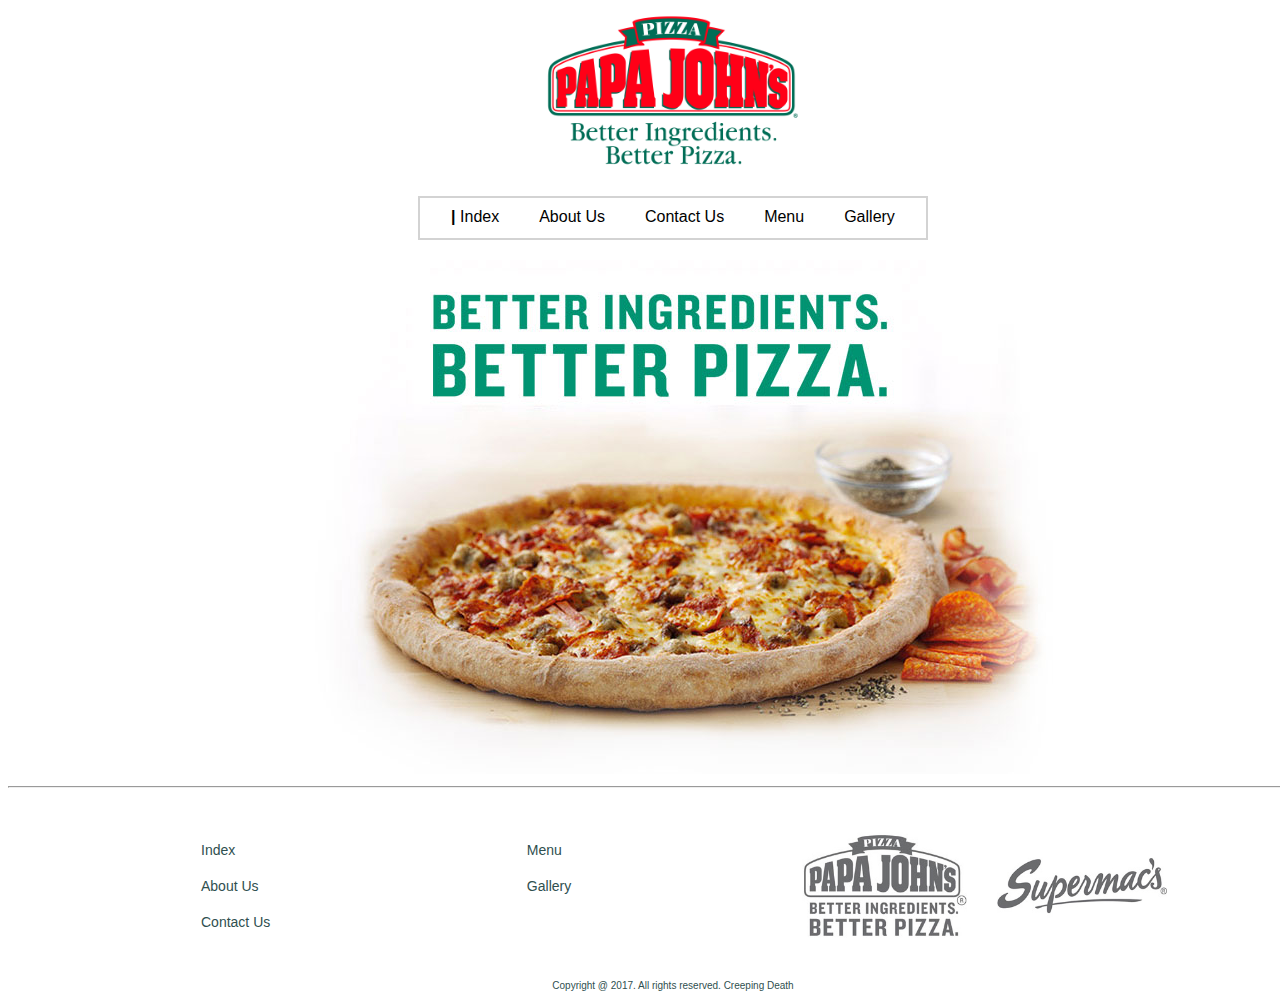
<file: index.html>
<!DOCTYPE html>
<!-- Here is where the Index page document starts -->
<html>
<!-- This div tag is to preserve the dimensions of the document -->
<div id="whole">
	<!-- Here is where the head of our Index starts -->
	<head>
		<!-- Here is where one defines the title of the Index -->
		<title> Papa John's Pizza Restaurant | Pizza Delivery Ireland</title>
		<!-- Here is where one inserts the icon o the title --> 
		<link rel="icon" type="image/png" href="images/PapaJohns.png" />
		<!-- Here is where one inserts the style file for the Index -->
		<link href="css/styleIndex.css" type="text/css" rel="stylesheet" />
		<!-- Here one finds the main div tag for the header -->
		<div id="main">
			<!-- Here one finds the div tag for the company's logo -->
			<div id="headDiv">
				<!-- Here is inserted the company's logo -->
				<a href="index.html"><img src="images/PapaJohns.png" alt="Papa John's" title="Papa John's"/></a>
			</div>
			<!-- Here one finds the div tag for the Navigation bar or breadcrums -->
			<div id="navBarDiv">
				<ul>
					<li><a href="index.html"><b>|</b> Index</a></li>
					<li><a href="aboutUs.html">About Us</a></li>
					<li><a href="contactUs.html">Contact Us</a></li>
					<li><a href="menu.html">Menu</a></li>
					<li><a href="gallery.html">Gallery</a></li>
				</ul>
			</div>
		</div>
	</head>
	<!-- Here is where starts the body of the index -->
	<body>
		<!-- Here starts the company's product image div tag -->
		<div id="companysImageDiv">
			<!-- Here is inserted the company's famous pizza image -->
			<img src="images/papajohns.jpg" alt="Papa John's Pizza" title="Papa John's Pizza"/>
		</div>
	</body>
	<!-- Here starts the footer of the Index -->
	<footer>
		<hr />
		<div id="mainFooter">
			<!-- Here one finds the div tags that make up the footer -->
			<div id="leftFooter">
				<ul>
					<li><a href="index.html">Index</a></li>
					<li><a href="aboutUs.html">About Us</a></li>
					<li><a href="contactUs.html">Contact Us</a></li>
				</ul>
			</div>
			<div id="middleFooter">
				<ul>
					<li><a href="menu.html">Menu</a></li>
					<li><a href="gallery.html">Gallery</a></li>
				</ul>
			</div>
			<div id="rightFooter">
				<img src="images/SupermacsPapaJohnsLogos.png" alt="Supermac's and Papa John's Pizza" title="Supermac's and Papa John's Pizza"/>
			</div>
		</div>
		<div id="copyright">
			<p>Copyright @ 2017. All rights reserved. Creeping Death</p>
		</div>
	</footer>
</div>
</html>
</file>
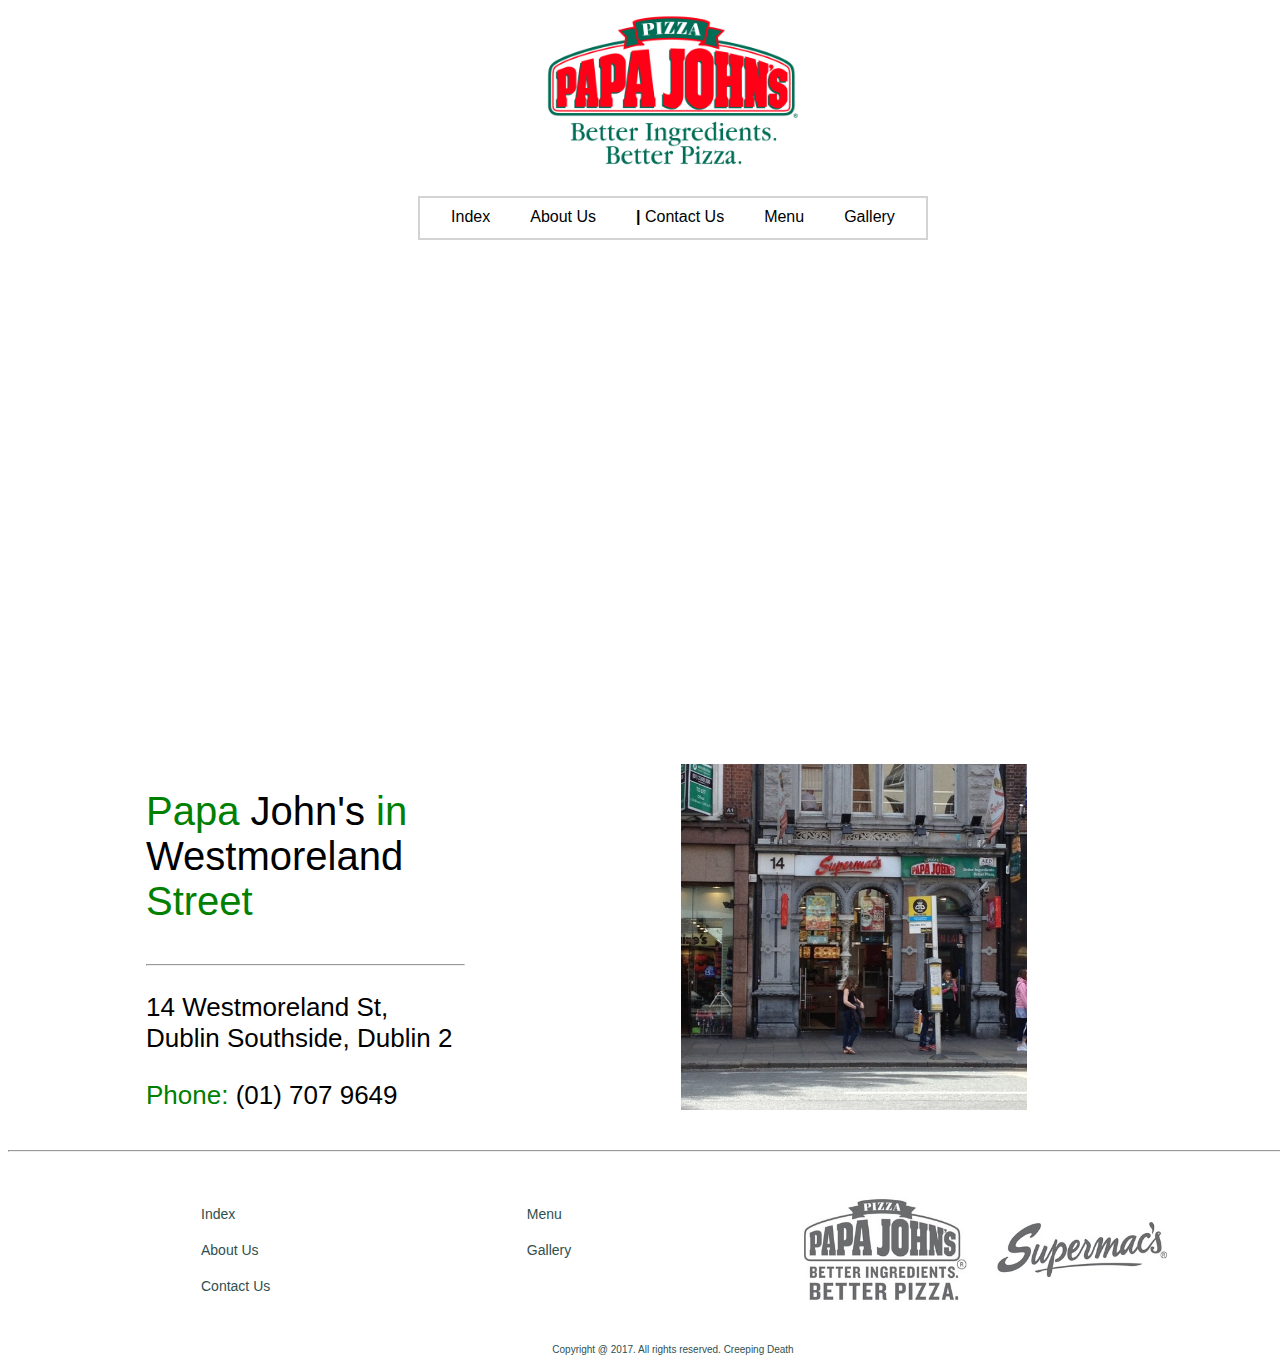
<file: contactUs.html>
<!DOCTYPE html>
<!-- Here is where the Contact Us page document starts -->
<html>
<!-- This div tag is to preserve the dimensions of the document -->
<div id="whole">
	<!-- Here is where the head of our Contact Us starts -->
	<head>
		<!-- Here is where one defines the title of the Contact us -->
		<title> Contact Papa John's Pizza Restaurant in Ireland</title>
		<!-- Here is where one inserts the icon o the title --> 
		<link rel="icon" type="image/png" href="images/PapaJohns.png" />
		<!-- Here is where one inserts the style file for the About us -->
		<link href="css/styleContactUs.css" type="text/css" rel="stylesheet" />
		<!-- Here one finds the main div tag for the header -->
		<div id="main">
			<!-- Here one finds the div tag for the company's logo -->
			<div id="headDiv">
				<!-- Here is inserted the company's logo -->
				<a href="index.html"><img id="image1" src="images/PapaJohns.png" alt="Papa John's" title="Papa John's"/></a>
			</div>
			<!-- Here one finds the div tag for the Navigation bar or breadcrums -->
			<div id="navBarDiv">
				<ul>
					<li><a href="index.html">Index</a></li>
					<li><a href="aboutUs.html">About Us</a></li>
					<li><a href="contactUs.html"><b>|</b>  Contact Us</a></li>
					<li><a href="menu.html">Menu</a></li>
					<li><a href="gallery.html">Gallery</a></li>
				</ul>
			</div>
			<!-- This is the map location of the restaurant -->
			<div>
				<iframe src="https://www.google.com/maps/embed?pb=!1m18!1m12!1m3!1d2381.8327535631884!2d-6.261663484760378!3d53.34624998242041!2m3!1f0!2f0!3f0!3m2!1i1024!2i768!4f13.1!3m3!1m2!1s0x48670e84c62e0f03%3A0x36bf9b187fe7493!2s14+Westmoreland+St%2C+Temple+Bar%2C+Dublin+2%2C+D02+FA31!5e0!3m2!1sen!2sie!4v1489685655315" width="100%" height="480" frameborder="0" style="border:0" allowfullscreen></iframe>
			</div>
		</div>
	</head>
	<body>
		<!-- Here starts the main div tag of the body -->
		<div id="mainBody">
				<div id="firstDiv">
					<p id="one"><a id="two">Papa</a> John's <a id="two">in</a> Westmoreland <a id="two">Street</a></p>
					<hr />
					<p id="info">14 Westmoreland St, Dublin Southside, Dublin 2</p>
					<p id="info"><a id="two">Phone:</a> (01) 707 9649</p>
				</div>
				<div id="secondDiv">
					<img src="images/papawest.jpg" alt="Papa John's" title="Papa John's" height="50%" width="50%"/>
				</div>
		</div>
	</body>
	<!-- Here starts the footer of the Contact Us -->
	<footer>
		<hr />
		<div id="mainFooter">
			<!-- Here one finds the div tags that make up the footer -->
			<div id="leftFooter">
				<ul>
					<li><a href="index.html">Index</a></li>
					<li><a href="aboutUs.html">About Us</a></li>
					<li><a href="contactUs.html">Contact Us</a></li>
				</ul>
			</div>
			<div id="middleFooter">
				<ul>
					<li><a href="menu.html">Menu</a></li>
					<li><a href="gallery.html">Gallery</a></li>
				</ul>
			</div>
			<div id="rightFooter">
				<img src="images/SupermacsPapaJohnsLogos.png" alt="Supermac's and Papa John's Pizza" title="Supermac's and Papa John's Pizza"/>
			</div>
		</div>
		<div id="copyright">			
			<p>Copyright @ 2017. All rights reserved. Creeping Death</p>
		</div>
	</footer>
</div>
</html>
</file>
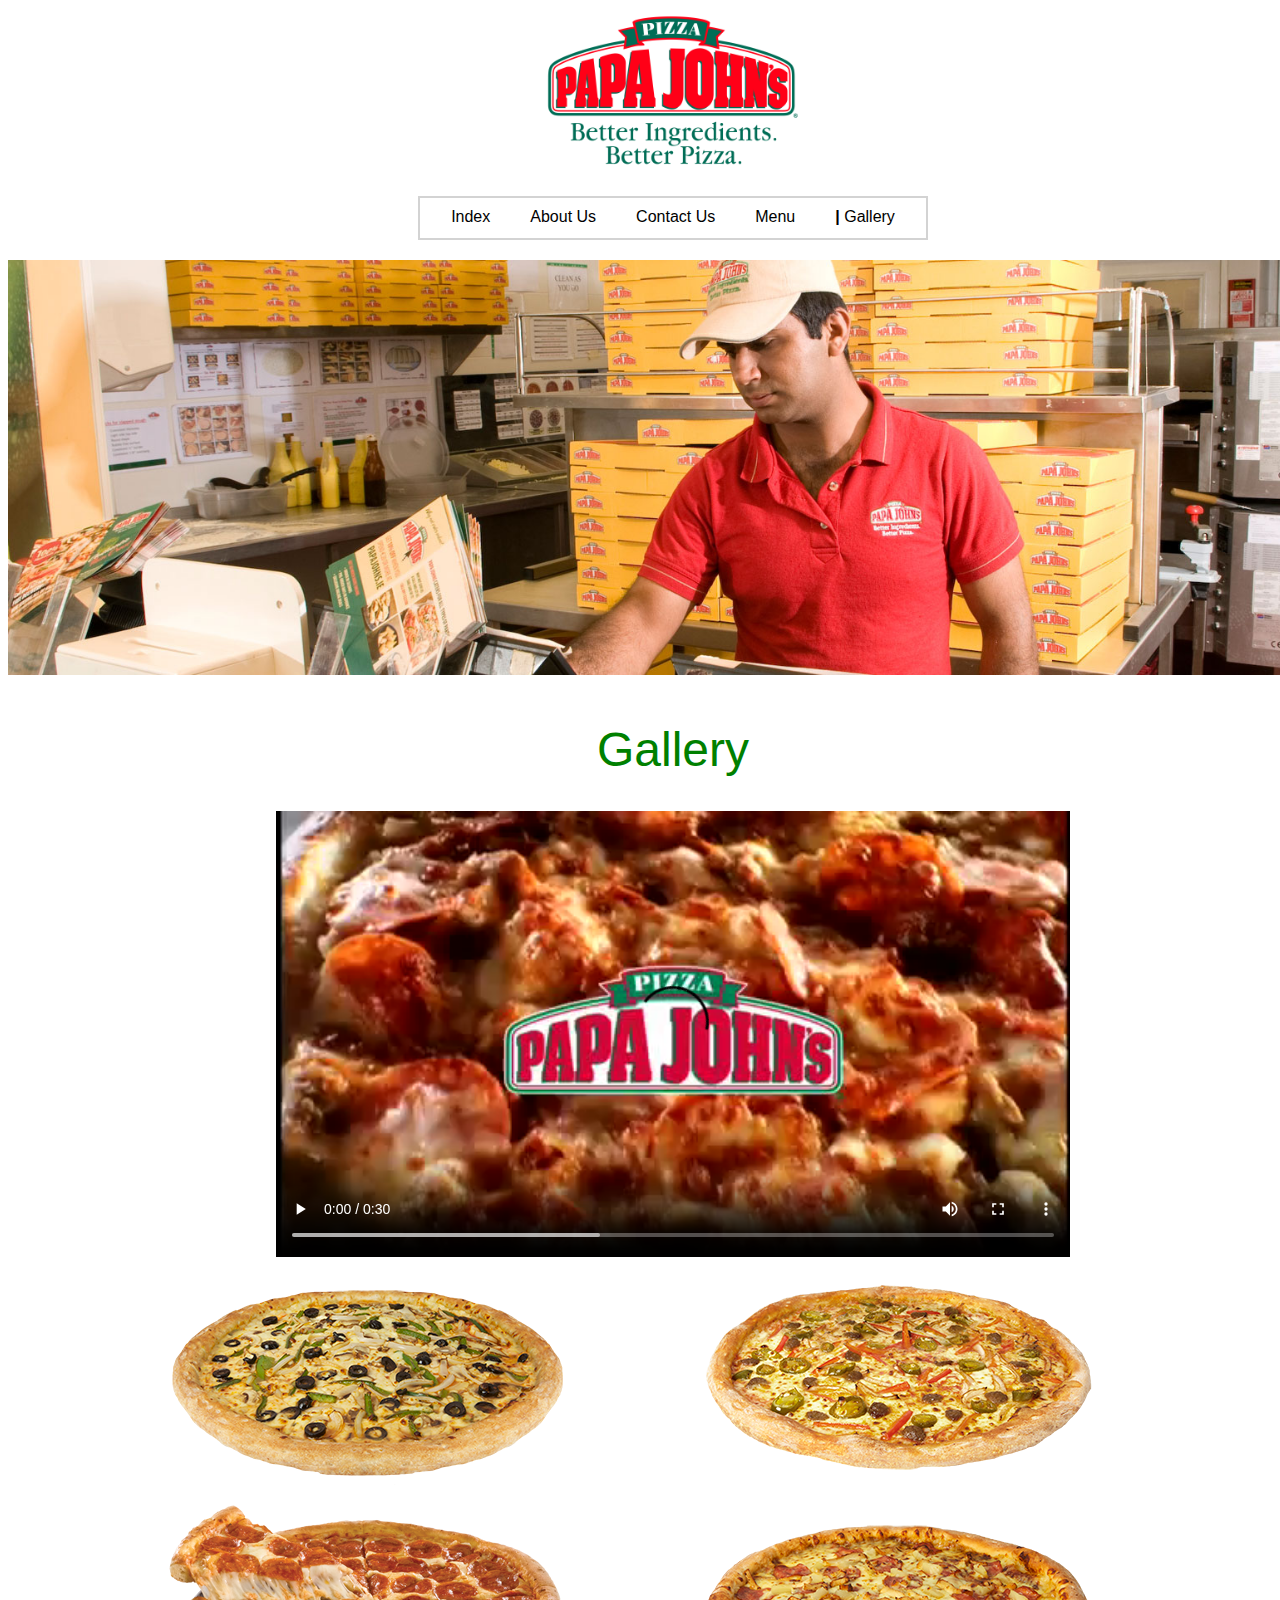
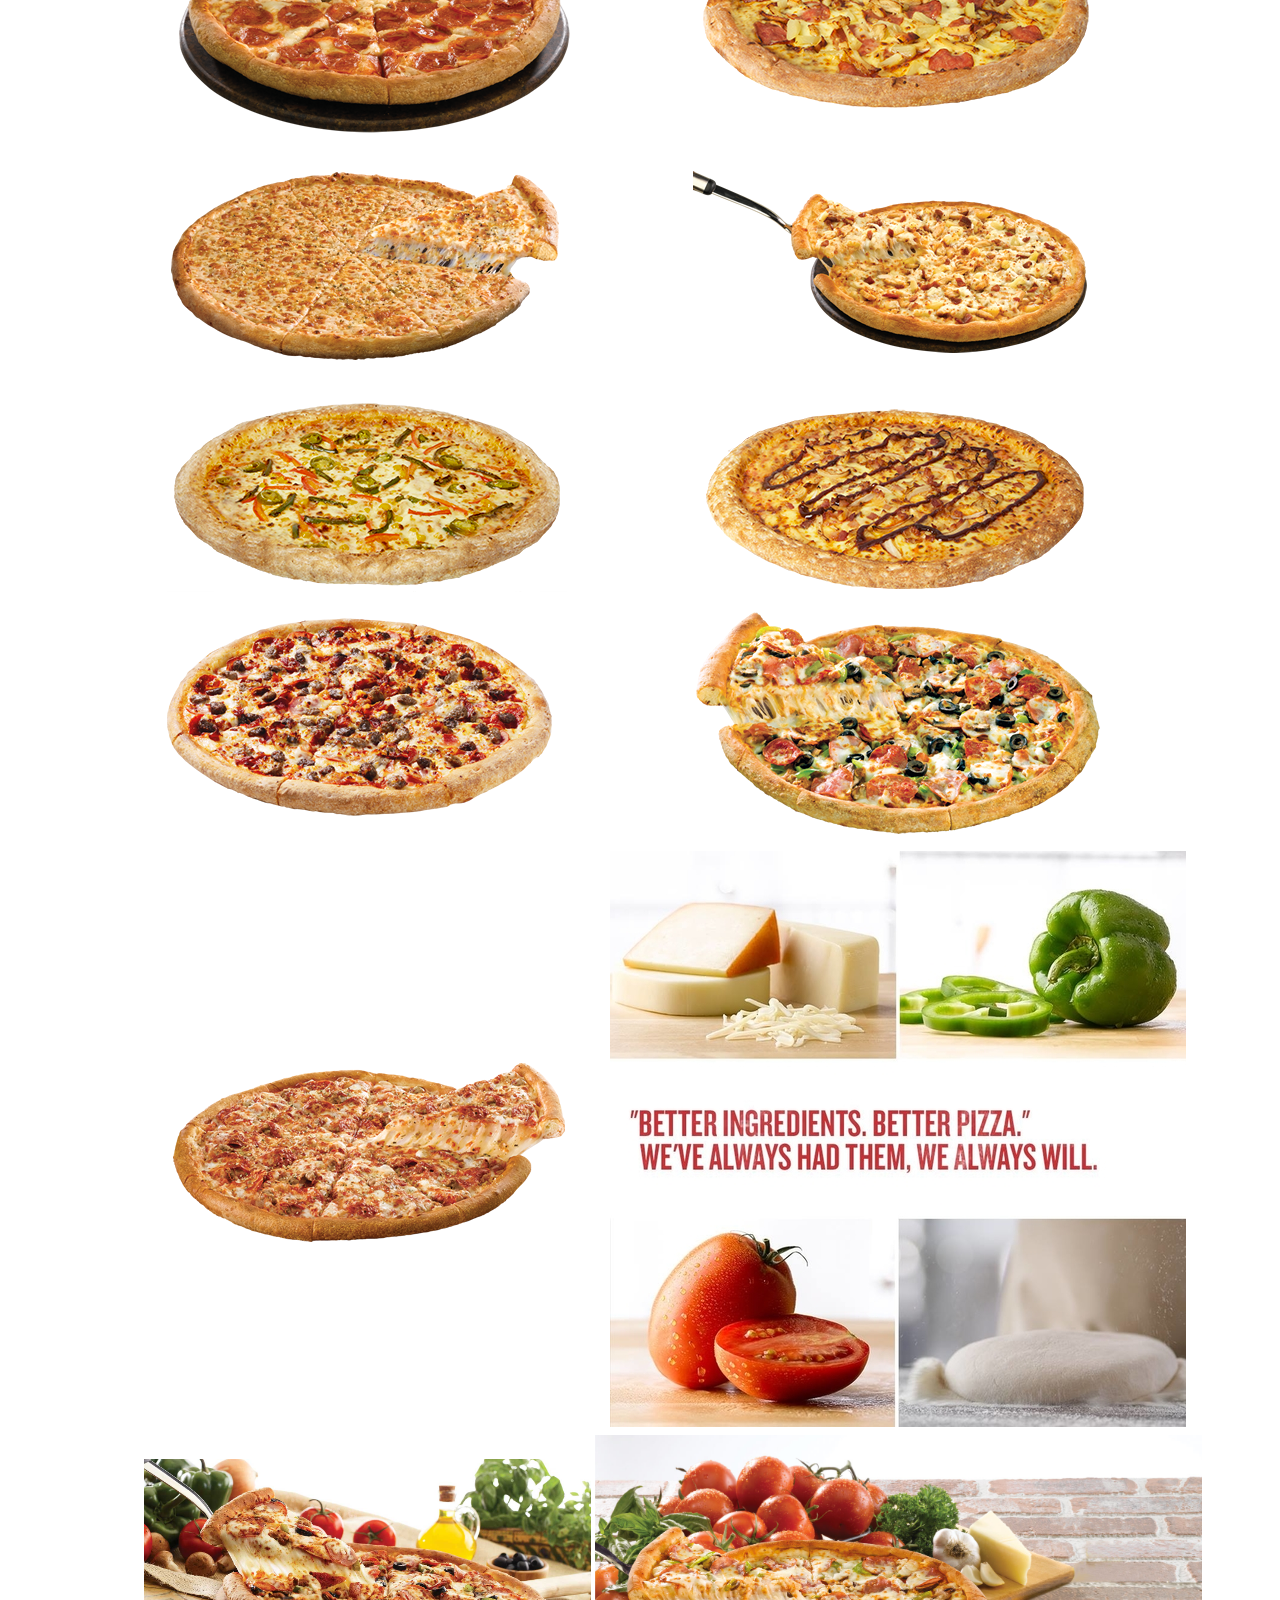
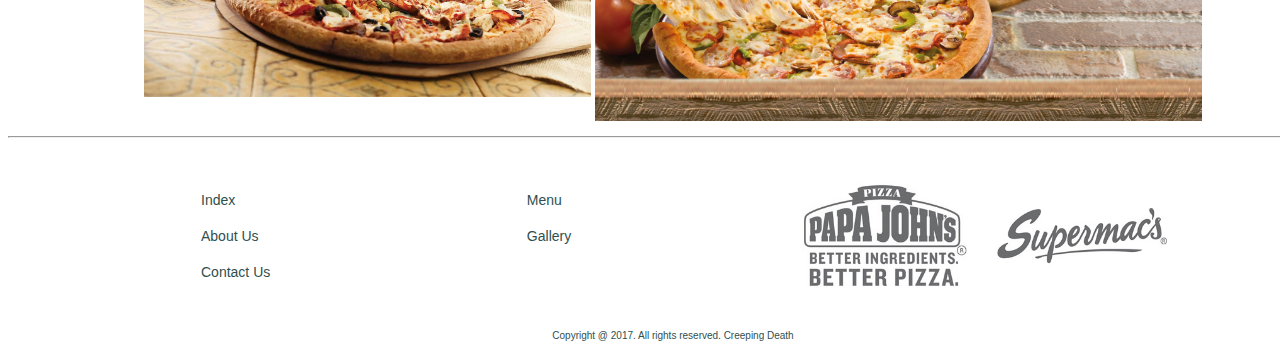
<file: gallery.html>
<!DOCTYPE html>
<!-- Here is where the Gallery page document starts -->
<html>
<!-- This div tag is to preserve the dimensions of the document -->
<div id="whole">
	<!-- Here is where the head of our Gallery starts -->
	<head>
		<!-- Here is where one defines the title of the Gallery -->
		<title>Papa John's Pizza Gallery</title>
		<!-- Here is where one inserts the icon o the title --> 
		<link rel="icon" type="image/png" href="images/PapaJohns.png" />
		<!-- Here is where one inserts the style file for the Menu -->
		<link href="css/styleGallery.css" type="text/css" rel="stylesheet" />
		<!-- Here one finds the main div tag for the header -->
		<div id="main">
			<!-- Here one finds the div tag for the company's logo -->
			<div id="headDiv">
				<!-- Here is inserted the company's logo -->
				<a href="index.html"><img id="image1" src="images/PapaJohns.png" alt="Papa John's" title="Papa John's"/></a>
			</div>
			<!-- Here one finds the div tag for the Navigation bar or breadcrums -->
			<div id="navBarDiv">
				<ul>
					<li><a href="index.html">Index</a></li>
					<li><a href="aboutUs.html">About Us</a></li>
					<li><a href="contactUs.html">Contact Us</a></li>
					<li><a href="menu.html">Menu</a></li>
					<li><a href="gallery.html"><b>|</b> Gallery</a></li>
				</ul>
			</div>
			<div>
				<img id="image2" src="images/fanchising.jpg" alt="Papa John's" title="Papa John's"/>
			</div>
		</div>
	</head>
	<body>
		<!-- Here starts the main div tag of the body -->
		<div id="mainBody">
			<table border="0" width="100%">
				<tr>
					<td colspan="2">
						<center>
							<p id="bigOne">Gallery</p>
						</center>
					</td>
				</tr>
				<tr>
					<td colspan="2">
						<center>
						<video controls="" height="75%" width="75%">
						<source src="Video/PapaJohnsPizzaAd.mp4" type="video/mp4" />
						<source src="Video/PapaJohnsPizzaAd.webm" type="video/webm" />
						</video>
						</center>
					</td>
				</tr>
				<tr>
					<td><a target="_blank" href="images/theVegeterian.png">
						<center>
						<img src="images/theVegeterian.png" alt="The Vegeterian" title="The Vegeterian"/>
						</center>
					</a></td>
					<td><a target="_blank" href="images/mexican.png">
						<center>
						<img src="images/mexican.png" alt="The Mexican" title="The Mexican"/>
						</center>
					</a></td>
				</tr>
				<tr>
					<td><a target="_blank" href="images/papasPepperoniPlus.png">
						<center>
						<img src="images/papasPepperoniPlus.png" alt="Papa's Pepperoni Plus" title="Papa's Pepperoni Plus"/>
						</center>
					</a></td>
					<td><a target="_blank" href="images/hawaianBBQ.png">
						<center>
						<img src="images/hawaianBBQ.png" alt="Hawaiian BBQ" title="Hawaiian BBQ"/>
						</center>
					</a></td>
				</tr>
				<tr>
					<td><a target="_blank" href="images/cheeseSupreme.png">
						<center>
						<img src="images/cheeseSupreme.png" alt="Cheese Supreme" title="Cheese Supreme"/>
						</center>
					</a></td>
					<td><a target="_blank" href="images/hawaiian.png">
						<center>
						<img src="images/hawaiian.png" alt="The Hawaiian" title="The Hawaiian"/>
						</center>
					</a></td>
				</tr>
				<tr>
					<td><a target="_blank" href="images/hotPassion.png">
						<center>
						<img src="images/hotPassion.png" alt="Hot Passion" title="Hot Passion"/>
						</center>
					</a></td>
					<td><a target="_blank" href="images/chickenBBQ.png">
						<center>
						<img src="images/chickenBBQ.png" alt="Chicken BBQ" title="Chicken BBQ"/>
						</center>
					</a></td>
				</tr>
				<tr>
					<td><a target="_blank" href="images/allTheMeats.png">
						<center>
						<img src="images/allTheMeats.png" alt="All The Meats" title="All The Meats"/>
						</center>
					</a></td>
					<td><a target="_blank" href="images/theWorks.png">
						<center>
						<img src="images/theWorks.png" alt="The Works" title="The Works"/> 
						</center>
					</a></td>
				</tr>
				<tr>
					<td><a target="_blank" href="images/papasFavorite.png">
						<center>
						<img src="images/papasFavorite.png" alt="Papa's Favorite" title="Papa's Favorite"/>
						</center>
					</a></td>
					<td><a target="_blank" href="images/betterIngredients.jpg">
						<center>
						<img src="images/betterIngredients.jpg" alt="Fresh Ingredients" title="Fresh Ingredients"/>
						</center>
					</a></td>
				</tr>
				<tr>
					<td><a target="_blank" href="images/ourPizza.jpg">
						<center>
						<img src="images/ourPizza.jpg" alt="Papa's Pizza" title="Papa's Pizza" height="100%" width="100%"/>
						</center>
					</a></td>
					<td><a target="_blank" href="images/back2.jpg">
						<center>
						<img src="images/back2.jpg" alt="Papa's Freshness" title="Papa's Freshness" height="100%" width="100%"/>
						</center>
					</a></td>
				</tr>
			</table>
		</div>
	</body>
	<!-- Here starts the footer of the Gallery -->
	<footer>
		<hr />
		<div id="mainFooter">
			<!-- Here one finds the div tags that make up the footer -->
			<div id="leftFooter">
				<ul>
					<li><a href="index.html">Index</a></li>
					<li><a href="aboutUs.html">About Us</a></li>
					<li><a href="contactUs.html">Contact Us</a></li>
				</ul>
			</div>
			<div id="middleFooter">
				<ul>
					<li><a href="menu.html">Menu</a></li>
					<li><a href="gallery.html">Gallery</a></li>
				</ul>
			</div>
			<div id="rightFooter">
				<img src="images/SupermacsPapaJohnsLogos.png" alt="Supermac's and Papa John's Pizza" title="Supermac's and Papa John's Pizza"/>
			</div>
		</div>
		<div id="copyright">			
			<p>Copyright @ 2017. All rights reserved. Creeping Death</p>
		</div>
	</footer>
</div>
</html>
</file>
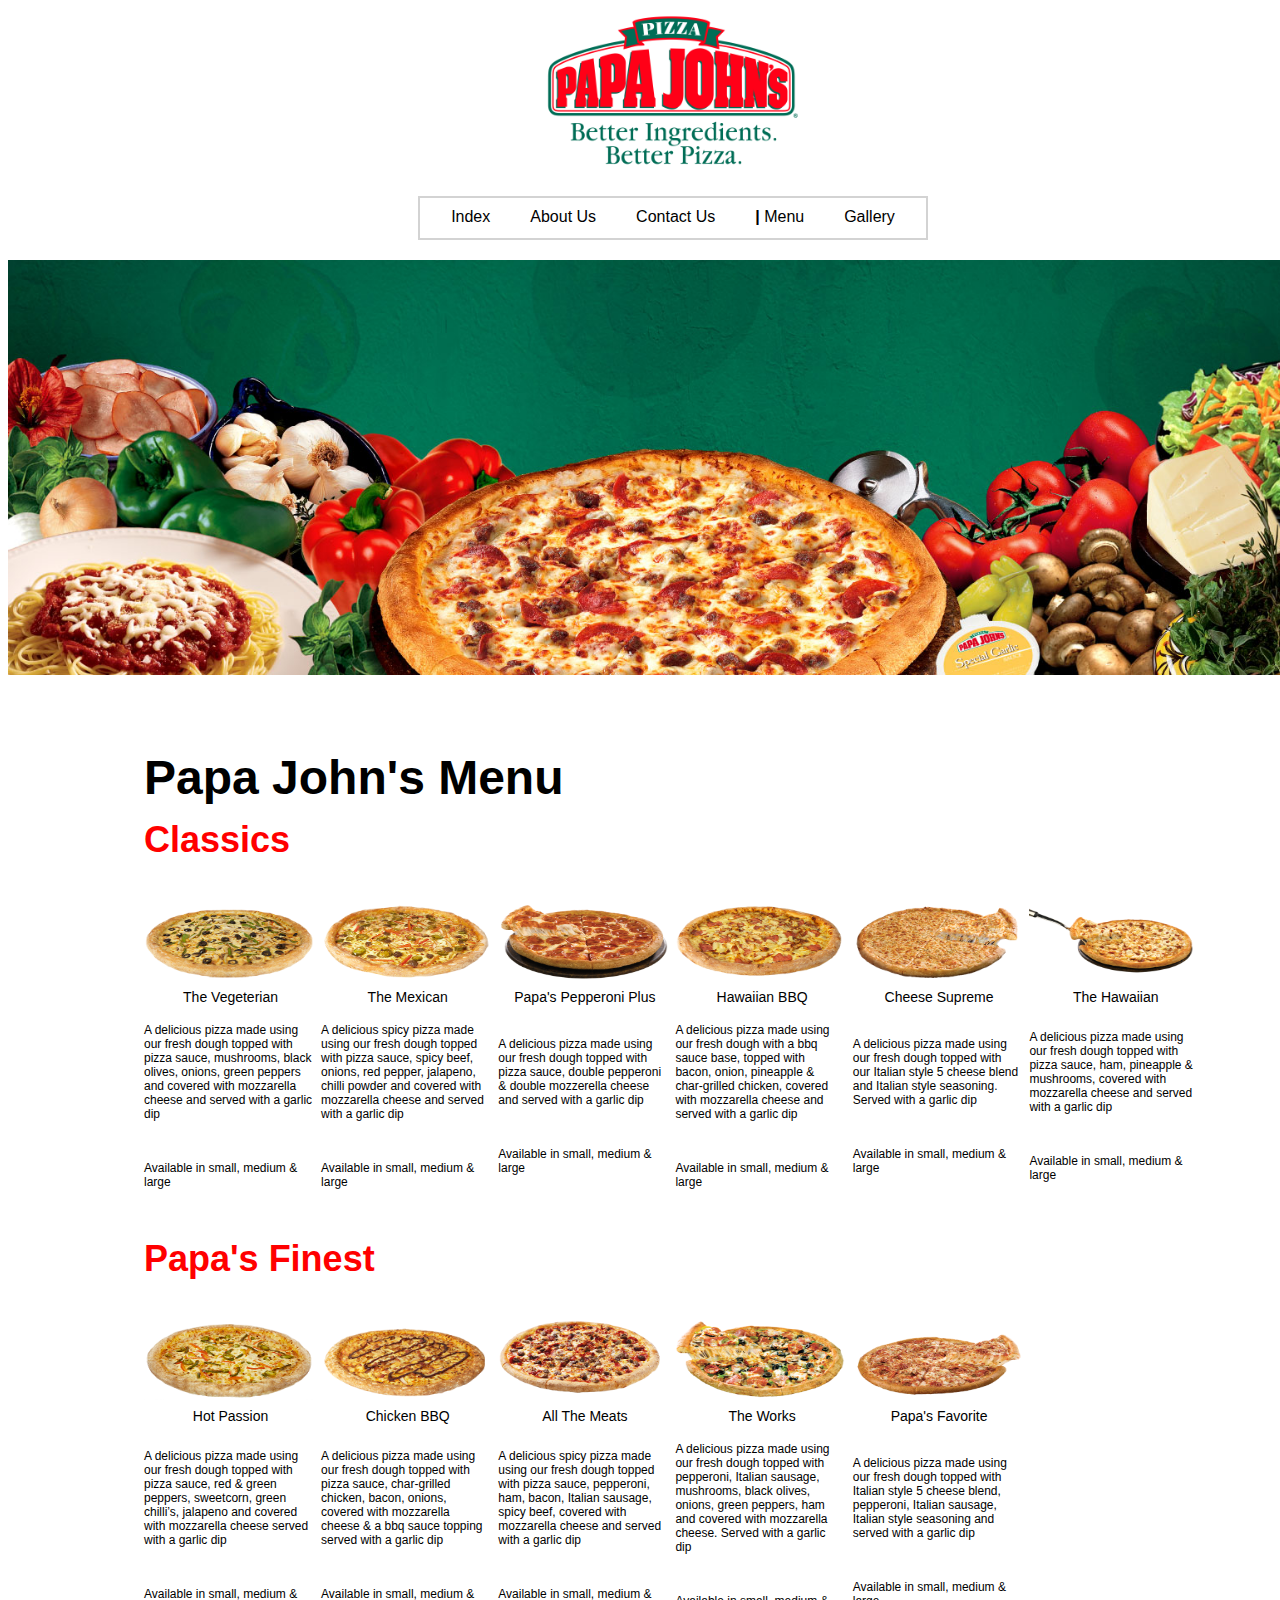
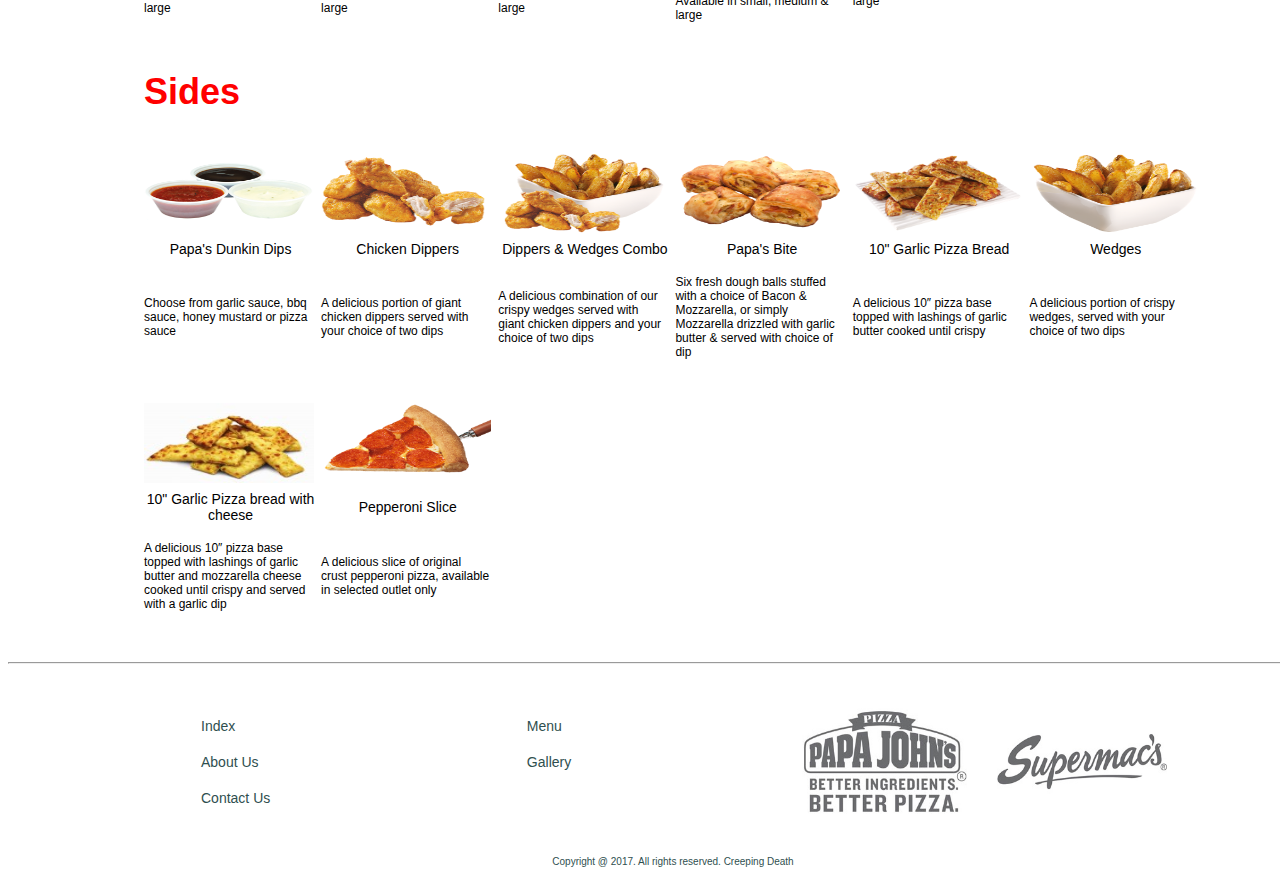
<file: menu.html>
<!DOCTYPE html>
<!-- Here is where the Menu page document starts -->
<html>
<!-- This div tag is to preserve the dimensions of the document -->
<div id="whole">
	<!-- Here is where the head of our Menu starts -->
	<head>
		<!-- Here is where one defines the title of the Menu -->
		<title>Papa John's Pizza Menu</title>
		<!-- Here is where one inserts the icon o the title --> 
		<link rel="icon" type="image/png" href="images/PapaJohns.png" />
		<!-- Here is where one inserts the style file for the Menu -->
		<link href="css/styleMenu.css" type="text/css" rel="stylesheet" />
		<!-- Here one finds the main div tag for the header -->
		<div id="main">
			<!-- Here one finds the div tag for the company's logo -->
			<div id="headDiv">
				<!-- Here is inserted the company's logo -->
				<a href="index.html"><img id="image1" src="images/PapaJohns.png" alt="Papa John's" title="Papa John's"/></a>
			</div>
			<!-- Here one finds the div tag for the Navigation bar or breadcrums -->
			<div id="navBarDiv">
				<ul>
					<li><a href="index.html">Index</a></li>
					<li><a href="aboutUs.html">About Us</a></li>
					<li><a href="contactUs.html">Contact Us</a></li>
					<li><a href="menu.html"><b>|</b> Menu</a></li>
					<li><a href="gallery.html">Gallery</a></li>
				</ul>
			</div>
			<div>
				<img id="image2" src="images/menuBanner.jpg" alt="Papa John's" title="Papa John's"/>
			</div>
		</div>
	</head>
	<body>
		<!-- Here starts the main div tag of the body -->
		<div id="mainBody">
			<table border="0" width="100%">
				<tr>
					<td colspan="6"><p id="bigOne"><b>Papa John's Menu</p></b></td>
				</tr>
				<tr>
					<td colspan="6"><b><p id="mediumOne">Classics</p></b></td>
				</tr>
				<tr>
					<td> <img src="images/theVegeterian.png" alt="The Vegeterian" title="The Vegeterian" height="80px" width="170px"/> </td>
					<td> <img src="images/mexican.png" alt="The Mexican" title="The Mexican" height="80px" width="170px"/> </td>
					<td> <img src="images/papasPepperoniPlus.png" alt="Papa's Pepperoni Plus" title="Papa's Pepperoni Plus" height="80px" width="170px"/> </td>
					<td> <img src="images/hawaianBBQ.png" alt="Hawaiian BBQ" title="Hawaiian BBQ" height="80px" width="170px"/> </td>
					<td> <img src="images/cheeseSupreme.png" alt="Cheese Supreme" title="Cheese Supreme" height="80px" width="170px"/> </td>
					<td> <img src="images/hawaiian.png" alt="The Hawaiian" title="The Hawaiian" height="80px" width="170px"/> </td>
				</tr>
				<tr>
					<td><p id="thirdFont">The Vegeterian</p></td>
					<td><p id="thirdFont">The Mexican</p></td>
					<td><p id="thirdFont">Papa's Pepperoni Plus</p></td>
					<td><p id="thirdFont">Hawaiian BBQ</p></td>
					<td><p id="thirdFont">Cheese Supreme</p></td>
					<td><p id="thirdFont">The Hawaiian</p></td>
				</tr>
				<tr>
					<td><p id="fourthFont">A delicious pizza made using our fresh dough topped with pizza sauce, mushrooms, black olives, onions, green peppers and covered with mozzarella cheese and served with a garlic dip</p> 
					<p id="fourthFont"></p>
					<p id="fourthFont">Available in small, medium & large</p></td>
					<td><p id="fourthFont">A delicious spicy pizza made using our fresh dough topped with pizza sauce, spicy beef, onions, red pepper, jalapeno, chilli powder and covered with mozzarella cheese and served with a garlic dip</p>
					<p id="fourthFont"></p>
					<p id="fourthFont">Available in small, medium & large</p></td>
					<td><p id="fourthFont">A delicious pizza made using our fresh dough topped with pizza sauce, double pepperoni & double mozzerella cheese and served with a garlic dip</p>
					<p id="fourthFont"></p>
					<p id="fourthFont">Available in small, medium & large</p></td>
					<td><p id="fourthFont">A delicious pizza made using our fresh dough with a bbq sauce base, topped with bacon, onion, pineapple & char-grilled chicken, covered with mozzarella cheese and served with a garlic dip</p>
					<p id="fourthFont"></p>
					<p id="fourthFont">Available in small, medium & large</p></td>
					<td><p id="fourthFont">A delicious pizza made using our fresh dough topped with our Italian style 5 cheese blend and Italian style seasoning. Served with a garlic dip</p>
					<p id="fourthFont"></p>
					<p id="fourthFont">Available in small, medium & large</p></td>
					<td><p id="fourthFont">A delicious pizza made using our fresh dough topped with pizza sauce, ham, pineapple & mushrooms, covered with mozzarella cheese and served with a garlic dip</p>
					<p id="fourthFont"></p>
					<p id="fourthFont">Available in small, medium & large</p></td>
				</tr>
				<tr>
					<td colspan="5"><b><p id="mediumOne">Papa's Finest</p></b></td>
				</tr>
				<tr>
					<td> <img src="images/hotPassion.png" alt="Hot Passion" title="Hot Passion" height="80px" width="170px"/> </td>
					<td> <img src="images/chickenBBQ.png" alt="Chicken BBQ" title="Chicken BBQ" height="80px" width="170px"/> </td>
					<td> <img src="images/allTheMeats.png" alt="All The Meats" title="All The Meats" height="80px" width="170px"/> </td>
					<td> <img src="images/theWorks.png" alt="The Works" title="The Works" height="80px" width="170px"/> </td>
					<td> <img src="images/papasFavorite.png" alt="Papa's Favorite" title="Papa's Favorite" height="80px" width="170px"/> </td>
				</tr>
				<tr>
					<td><p id="thirdFont">Hot Passion</p></td>
					<td><p id="thirdFont">Chicken BBQ</p></td>
					<td><p id="thirdFont">All The Meats</p></td>
					<td><p id="thirdFont">The Works</p></td>
					<td><p id="thirdFont">Papa's Favorite</p></td>
				</tr>
				<tr>
					<td><p id="fourthFont">A delicious pizza made using our fresh dough topped with pizza sauce, red & green peppers, sweetcorn, green chilli’s, jalapeno and covered with mozzarella cheese served with a garlic dip</p> 
					<p id="fourthFont"></p>
					<p id="fourthFont">Available in small, medium & large</p></td>
					<td><p id="fourthFont">A delicious pizza made using our fresh dough topped with pizza sauce, char-grilled chicken, bacon, onions,  covered with mozzarella cheese & a bbq sauce topping served with a garlic dip</p>
					<p id="fourthFont"></p>
					<p id="fourthFont">Available in small, medium & large</p></td>
					<td><p id="fourthFont">A delicious spicy pizza made using our fresh dough topped with pizza sauce, pepperoni, ham, bacon, Italian sausage, spicy beef, covered with mozzarella cheese and served with a garlic dip</p>
					<p id="fourthFont"></p>
					<p id="fourthFont">Available in small, medium & large</p></td>
					<td><p id="fourthFont">A delicious pizza made using our fresh dough topped with pepperoni, Italian sausage, mushrooms, black olives, onions, green peppers, ham and covered with mozzarella cheese. Served with a garlic dip</p>
					<p id="fourthFont"></p>
					<p id="fourthFont">Available in small, medium & large</p></td>
					<td><p id="fourthFont">A delicious pizza made using our fresh dough topped with Italian style 5 cheese blend, pepperoni, Italian sausage, Italian style seasoning and served with a garlic dip</p>
					<p id="fourthFont"></p>
					<p id="fourthFont">Available in small, medium & large</p></td>
				</tr>
				<tr>
					<td colspan="6"><b><p id="mediumOne">Sides</p></b></td>
				</tr>
				<tr>
					<td> <img src="images/papasDunkinDips.png" alt="Papa's Dunkin Dips" title="Papa's Dunkin Dips" height="80px" width="170px"/> </td>
					<td> <img src="images/chickenDippers.png" alt="Chicken Dippers" title="Chicken Dippers" height="80px" width="170px"/> </td>
					<td> <img src="images/dippersAndWedgesCombo.png" alt="Dippers & Wedges Combo" title="Dippers & Wedges Combo" height="80px" width="170px"/> </td>
					<td> <img src="images/papasBites.png" alt="Papa's Bites" title="Papa's Bites" height="80px" width="170px"/> </td>
					<td> <img src="images/garlicBread.png" alt='10" Garlic Pizza Bread' title='10" Garlic Pizza Bread' height="80px" width="170px"/> </td>
					<td> <img src="images/wedges.png" alt="Wedges" title="Wedges" height="80px" width="170px"/> </td>
				</tr>
				<tr>
					<td><p id="thirdFont">Papa's Dunkin Dips</p></td>
					<td><p id="thirdFont">Chicken Dippers</p></td>
					<td><p id="thirdFont">Dippers & Wedges Combo</p></td>
					<td><p id="thirdFont">Papa's Bite</p></td>
					<td><p id="thirdFont">10" Garlic Pizza Bread</p></td>
					<td><p id="thirdFont">Wedges</p></td>
				</tr>
				<tr>
					<td><p id="fourthFont">Choose from garlic sauce, bbq sauce, honey mustard or pizza sauce</p></td>
					<td><p id="fourthFont">A delicious portion of giant chicken dippers served with your choice of two dips</p></td>
					<td><p id="fourthFont">A delicious combination of our crispy wedges served with giant chicken dippers and your choice of two dips</p></td>
					<td><p id="fourthFont">Six fresh dough balls stuffed with a choice of Bacon & Mozzarella, or simply Mozzarella drizzled with garlic butter & served with choice of dip</p></td>
					<td><p id="fourthFont">A delicious 10″ pizza base topped with lashings of garlic butter cooked until crispy</p></td>
					<td><p id="fourthFont">A delicious portion of crispy wedges, served with your choice of two dips</p></td>
				</tr>
				<tr>
					<td> <img src="images/garlicBreadWithCheese.jpg" alt='10" Garlic Pizza bread with cheese' title='10" Garlic Pizza bread with cheese' height="80px" width="170px"/> </td>
					<td> <img src="images/pepperoniSlice.png" alt="Pepperoni Slice" title="Pepperoni Slice" height="80px" width="170px"/> </td>
				</tr>
				<tr>
					<td><p id="thirdFont">10" Garlic Pizza bread with cheese</p></td>
					<td><p id="thirdFont">Pepperoni Slice</p></td>
				</tr>
				<tr>
					<td><p id="fourthFont">A delicious 10″ pizza base topped with lashings of garlic butter and mozzarella cheese cooked until crispy and served with a garlic dip</p></td>
					<td><p id="fourthFont">A delicious slice of original crust pepperoni pizza, available in selected outlet only</p></td>
				</tr>
			</table>
		</div>
	</body>
	<!-- Here starts the footer of the Menu -->
	<footer>
		<hr />
		<div id="mainFooter">
			<!-- Here one finds the div tags that make up the footer -->
			<div id="leftFooter">
				<ul>
					<li><a href="index.html">Index</a></li>
					<li><a href="aboutUs.html">About Us</a></li>
					<li><a href="contactUs.html">Contact Us</a></li>
				</ul>
			</div>
			<div id="middleFooter">
				<ul>
					<li><a href="menu.html">Menu</a></li>
					<li><a href="gallery.html">Gallery</a></li>
				</ul>
			</div>
			<div id="rightFooter">
				<img src="images/SupermacsPapaJohnsLogos.png" alt="Supermac's and Papa John's Pizza" title="Supermac's and Papa John's Pizza"/>
			</div>
		</div>
		<div id="copyright">			
			<p>Copyright @ 2017. All rights reserved. Creeping Death</p>
		</div>
	</footer>
</div>
</html>
</file>
<file: css/styleIndex.css>
body {
	background: #ffffff;
}

#whole {
	width: 1330px;
	margin: auto;
}

#main {
	background: #ffffff;
	text-align: center;
}

#headDiv img {
	width: 20%;
	height: 20%;
}

#navBarDiv {
	
	width: 38%;
	height: 40px;
	background: #ffffff;
	text-align: center;
	border: solid 2px #d3d3d3;
	position: relative;
	margin: 0 auto;
	margin-top: 20px;
}

#navBarDiv ul {
	display: inline-table;
	margin: 0;
	padding: 0;
}

#navBarDiv ul li {
	list-style: none;
	display: inline;
}

#navBarDiv ul li a {
	text-decoration: none;
	float: left;
	display: block;
	padding: 10px 20px;
	color: black;
	font-family: "Arial";
	font-size: 16px;
}

#navBarDiv ul li a:hover {
	color: red;
}

#companysImageDiv {
	text-align: center;
	margin-top: 20px;
}

/* Footer */
#mainFooter {
	width: 100%;
	text-align: center;
}

/* Left Footer */
#leftFooter {
	float: left;
	width: 23%;
	text-align: left;
	margin-top: 20px;
	margin-left: 10%;
}


#leftFooter ul li {
	list-style: none;
	display: inline;
}

#leftFooter ul li a {
	text-decoration: none;
	display: block;
	padding: 10px 20px;
	color: #2f4f4f;
	font-family: "Arial";
	font-size: 14px;
}

#leftFooter ul li a:hover {
	color: red;
}

/* Middle Footer */
#middleFooter {
	display: inline-block;
	width: 23%;
	text-align: left;
	margin-top: 20px;
}

#middleFooter ul li {
	list-style: none;
	display: inline;
}

#middleFooter ul li a {
	text-decoration: none;
	display: block;
	padding: 10px 20px;
	color: #2f4f4f;
	font-family: "Arial";
	font-size: 14px;
}

#middleFooter ul li a:hover {
	color: red;
}

/* Right Footer */
#rightFooter {
	margin-top: 20px;
	float: right;
	width: 23%;
	margin-right: 18%;
}

/* Copyright */

#copyright {
	margin-top: 60px;
	margin-bottom: 10px;
	text-align: center;
}

#copyright p {
	font-family: "Arial";
	font-size: 10px;
	color: #2f4f4f
}
</file>
<file: css/styleContactUs.css>
body {
	background: #ffffff;
}

#whole {
	width: 1330px;
	margin: auto;
}

#main {
	background: #ffffff;
	text-align: center;
}

#image1 {
	width: 20%;
	height: 20%;
}

#mainBody {
	display: table;
}

#contentDiv {
	display: table-row;
}

#contentDiv>div {
	display: table-cell
}

#mainBody {
	width: 80%;

	margin-left: 10%;
}

#firstDiv{
	float: left;
	width: 30%;
	margin:5px 5px;
}

#one {
	font-family: "Arial";
	font-size: 40px;
}

#two {
	color: green;
}

#info {
	font-family: "Arial";
	font-size: 26px;
}

#secondDiv{
	float: right;
	margin-top: 20px;
	margin-right:5px;
	width:65%;
	text-align: center;
}

#navBarDiv {
	
	width: 38%;
	height: 40px;
	background: #ffffff;
	text-align: center;
	border: solid 2px #d3d3d3;
	position: relative;
	margin: 0 auto;
	margin-top: 20px;
	margin-bottom: 20px;
}

#navBarDiv ul {
	display: inline-table;
	margin: 0;
	padding: 0;
}

#navBarDiv ul li {
	list-style: none;
	display: inline;
}

#navBarDiv ul li a {
	text-decoration: none;
	float: left;
	display: block;
	padding: 10px 20px;
	color: black;
	font-family: "Arial";
	font-size: 16px;
}

#navBarDiv ul li a:hover {
	color: red;
}

#companysImageDiv {
	text-align: center;
	margin-top: 20px;
}

/* Footer */
#mainFooter {
	width: 100%;
	text-align: center;
}

/* Left Footer */
#leftFooter {
	float: left;
	width: 23%;
	text-align: left;
	margin-top: 20px;
	margin-left: 10%;
}


#leftFooter ul li {
	list-style: none;
	display: inline;
}

#leftFooter ul li a {
	text-decoration: none;
	display: block;
	padding: 10px 20px;
	color: #2f4f4f;
	font-family: "Arial";
	font-size: 14px;
}

#leftFooter ul li a:hover {
	color: red;
}

/* Middle Footer */
#middleFooter {
	display: inline-block;
	width: 23%;
	text-align: left;
	margin-top: 20px;
}

#middleFooter ul li {
	list-style: none;
	display: inline;
}

#middleFooter ul li a {
	text-decoration: none;
	display: block;
	padding: 10px 20px;
	color: #2f4f4f;
	font-family: "Arial";
	font-size: 14px;
}

#middleFooter ul li a:hover {
	color: red;
}

/* Right Footer */
#rightFooter {
	margin-top: 20px;
	float: right;
	width: 23%;
	margin-right: 18%;
}

/* Copyright */

#copyright {
	margin-top: 60px;
	margin-bottom: 10px;
	text-align: center;
}

#copyright p {
	font-family: "Arial";
	font-size: 10px;
	color: #2f4f4f;
}
</file>
<file: css/styleGallery.css>
body {
	background: #ffffff;
}

#whole {
	width: 1330px;
	margin: auto;
}

#main {
	background: #ffffff;
	text-align: center;
}

#image1 {
	width: 20%;
	height: 20%;
}

#image2 {
	width: 100%;
	height: 100%;
	margin: 0;
}

#mainBody {
	width: 80%;
	margin-top: 20px;
	margin-left: 10%;
}

#bigOne {
	font-family: "Arial";
	font-size: 48px;
	color: green;
	margin-bottom: 30px;
	margin-top: 20px;
}

#navBarDiv {
	
	width: 38%;
	height: 40px;
	background: #ffffff;
	text-align: center;
	border: solid 2px #d3d3d3;
	position: relative;
	margin: 0 auto;
	margin-top: 20px;
	margin-bottom: 20px;
}

#navBarDiv ul {
	display: inline-table;
	margin: 0;
	padding: 0;
}

#navBarDiv ul li {
	list-style: none;
	display: inline;
}

#navBarDiv ul li a {
	text-decoration: none;
	float: left;
	display: block;
	padding: 10px 20px;
	color: black;
	font-family: "Arial";
	font-size: 16px;
}

#navBarDiv ul li a:hover {
	color: red;
}

#companysImageDiv {
	text-align: center;
	margin-top: 20px;
}

/* Footer */
#mainFooter {
	width: 100%;
	text-align: center;
}

/* Left Footer */
#leftFooter {
	float: left;
	width: 23%;
	text-align: left;
	margin-top: 20px;
	margin-left: 10%;
}


#leftFooter ul li {
	list-style: none;
	display: inline;
}

#leftFooter ul li a {
	text-decoration: none;
	display: block;
	padding: 10px 20px;
	color: #2f4f4f;
	font-family: "Arial";
	font-size: 14px;
}

#leftFooter ul li a:hover {
	color: red;
}

/* Middle Footer */
#middleFooter {
	display: inline-block;
	width: 23%;
	text-align: left;
	margin-top: 20px;
}

#middleFooter ul li {
	list-style: none;
	display: inline;
}

#middleFooter ul li a {
	text-decoration: none;
	display: block;
	padding: 10px 20px;
	color: #2f4f4f;
	font-family: "Arial";
	font-size: 14px;
}

#middleFooter ul li a:hover {
	color: red;
}

/* Right Footer */
#rightFooter {
	margin-top: 20px;
	float: right;
	width: 23%;
	margin-right: 18%;
}

/* Copyright */

#copyright {
	margin-top: 60px;
	margin-bottom: 10px;
	text-align: center;
}

#copyright p {
	font-family: "Arial";
	font-size: 10px;
	color: #2f4f4f;
}
</file>
<file: css/styleMenu.css>
body {
	background: #ffffff;
}

#whole {
	width: 1330px;
	margin: auto;
}

#main {
	background: #ffffff;
	text-align: center;
}

#image1 {
	width: 20%;
	height: 20%;
}

#image2 {
	width: 100%;
	height: 100%;
	margin: 0;
}

#mainBody {
	width: 80%;
	margin-top: 20px;
	margin-left: 10%;
}

#bigOne {
	font-family: "Arial";
	font-size: 48px;
	margin-bottom: 5px;
}

#mediumOne {
	font-family: "Arial";
	font-size: 36px;
	color: red;
	margin-top: 5px;
}

#thirdFont {
	font-family: "Arial";
	font-size: 14px;
	margin-top: 0;
	text-align: center;
}

#fourthFont {
	font-family: "Arial";
	font-size: 12px;
	margin-top: 0;
	margin-right: 5px;
	text-align: top;
	margin-bottom: 40px;
}

#navBarDiv {
	
	width: 38%;
	height: 40px;
	background: #ffffff;
	text-align: center;
	border: solid 2px #d3d3d3;
	position: relative;
	margin: 0 auto;
	margin-top: 20px;
	margin-bottom: 20px;
}

#navBarDiv ul {
	display: inline-table;
	margin: 0;
	padding: 0;
}

#navBarDiv ul li {
	list-style: none;
	display: inline;
}

#navBarDiv ul li a {
	text-decoration: none;
	float: left;
	display: block;
	padding: 10px 20px;
	color: black;
	font-family: "Arial";
	font-size: 16px;
}

#navBarDiv ul li a:hover {
	color: red;
}

#companysImageDiv {
	text-align: center;
	margin-top: 20px;
}

/* Footer */
#mainFooter {
	width: 100%;
	text-align: center;
}

/* Left Footer */
#leftFooter {
	float: left;
	width: 23%;
	text-align: left;
	margin-top: 20px;
	margin-left: 10%;
}


#leftFooter ul li {
	list-style: none;
	display: inline;
}

#leftFooter ul li a {
	text-decoration: none;
	display: block;
	padding: 10px 20px;
	color: #2f4f4f;
	font-family: "Arial";
	font-size: 14px;
}

#leftFooter ul li a:hover {
	color: red;
}

/* Middle Footer */
#middleFooter {
	display: inline-block;
	width: 23%;
	text-align: left;
	margin-top: 20px;
}

#middleFooter ul li {
	list-style: none;
	display: inline;
}

#middleFooter ul li a {
	text-decoration: none;
	display: block;
	padding: 10px 20px;
	color: #2f4f4f;
	font-family: "Arial";
	font-size: 14px;
}

#middleFooter ul li a:hover {
	color: red;
}

/* Right Footer */
#rightFooter {
	margin-top: 20px;
	float: right;
	width: 23%;
	margin-right: 18%;
}

/* Copyright */

#copyright {
	margin-top: 60px;
	margin-bottom: 10px;
	text-align: center;
}

#copyright p {
	font-family: "Arial";
	font-size: 10px;
	color: #2f4f4f;
}
</file>
